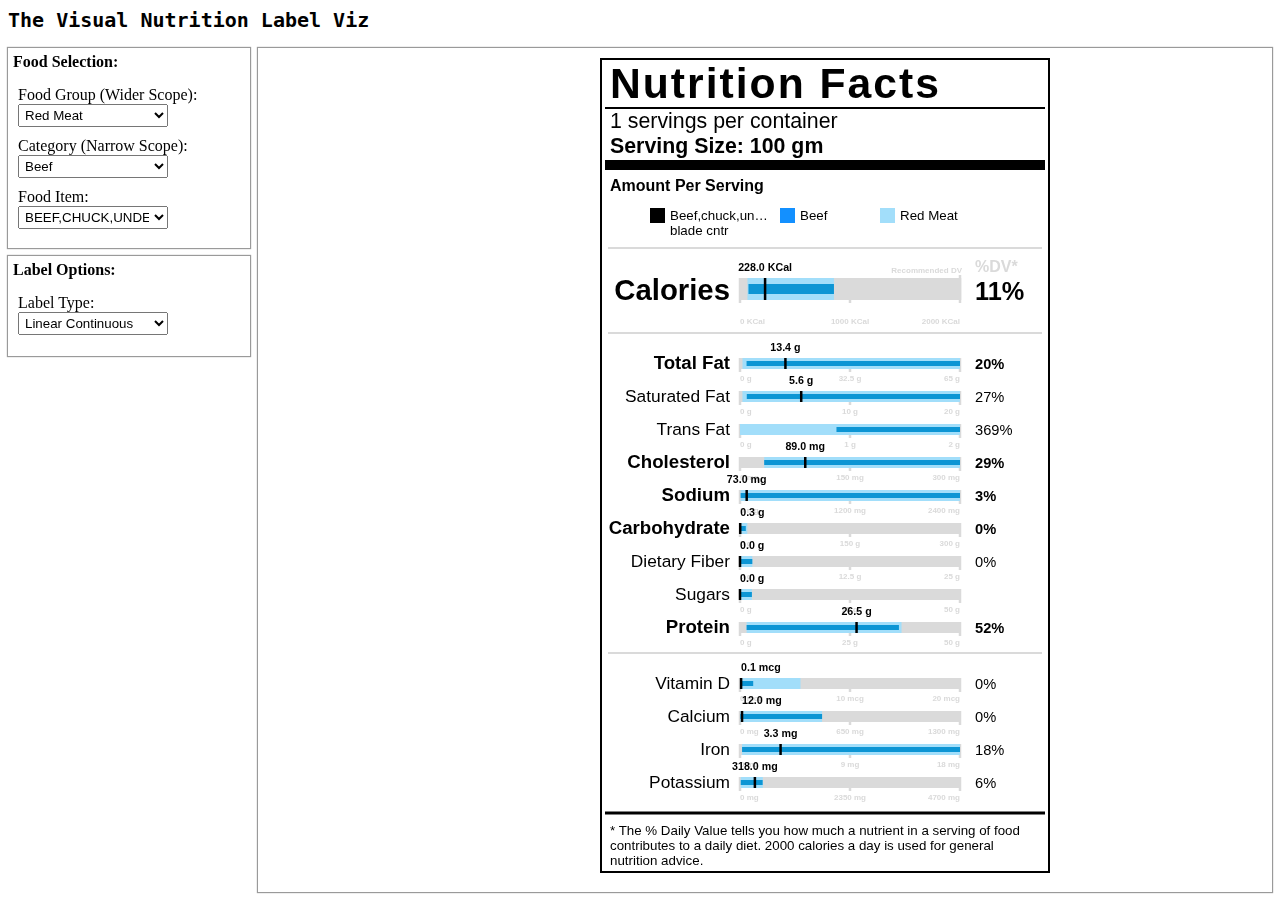
<file: VisualFoodLabel/index.html>
<!DOCTYPE html>
<html>
  <head>
    <meta charset="utf-8">
    <title>Food Label Viz</title>
    <link rel="stylesheet" type="text/css" href="mainStyles.css">
    <link rel="stylesheet" type="text/css" href="vizlabel.css">
  </head>

  <body>
    <div id="app"></div>
    <script src="client.min.js"></script>
  </body>
</html>
</file>
<file: VisualFoodLabel/mainStyles.css>
h1 {
  margin: 7px 10px 7px 10px;
  font-family: monospace;
}
body {
  background-color: #FFFFFF;
}
.titlediv {
  width: 100%;
  padding: 1px;
  position: absolute;
  display: block;
  font-size: 20px;
  font-weight: 800;
  font-family: monospace;
}

.controlPanel {
  display: inline-block;
  overflow: auto;
  position: fixed;
  height: 100%;
  background-color: #ffffff;
  box-shadow: 0px 0px 1px 1px #9a9a9a;
}

.contentLabel {
  display: inline-block;
  margin: 5px 5px 5px 5px;
  color: #000000;
  font-size: 12pt;
}

.contentDiv {
  position: fixed;
  display: inline-block;
  background-color: #ffffff;
  overflow: auto;
  box-shadow: 0px 0px 1px 1px #9a9a9a;
}

.vizDiv {
  display: block;
  margin: auto auto auto auto;
}

.vizSelect {
  border-collapse: collapse;
  padding: 2px;
  width:150px;
  margin-right: 20px
}
</file>
<file: VisualFoodLabel/vizlabel.css>
.labelTitle {
  font-family: Helvetica;
	font-size: 32pt;
	font-style: normal;
	font-weight: bold;
	line-height: 21px;
  letter-spacing: 2px;
}

.labelS {
  font-family: Helvetica;
	font-size: 16pt;
	font-style: normal;
	line-height: 181px;
}

.labelSS {
  font-family: Helvetica;
	font-size: 16pt;
  font-weight: bold;
	font-style: normal;
	line-height: 21px;
}

.labelAmt {
  font-family: Helvetica;
	font-size: 12pt;
  font-weight: bold;
	font-style: normal;
	line-height: 21px;
}

.labelCal {
  font-family: Helvetica;
	font-size: 30pt;
  font-weight: bold;
	font-style: normal;
	line-height: 21px;
}

.labelCalVal {
  font-family: Helvetica;
	font-size: 44pt;
  font-weight: bold;
	font-style: normal;
	line-height: 21px;
  text-anchor: end;
}

.labelDV {
  font-family: Helvetica;
	font-size: 12pt;
  font-weight: bold;
	font-style: normal;
	line-height: 21px;
  text-anchor: end;
}

.labelNutrientSub {
  font-family: Helvetica;
	font-size: 13pt;
	font-style: italic;
}

.labelNutrientVal {
  font-family: Helvetica;
  font-size: 8pt;
  font-weight: bold;
  font-style: normal;
}

.labelNutrient {
  font-family: Helvetica;
	font-size: 13pt;
	font-style: normal;
}

.labelNutrientPctValBold {
  font-family: Helvetica;
	font-size: 11pt;
  font-weight: bold;
	font-style: normal;
}

.labelNutrientPctVal{
  font-family: Helvetica;
	font-size: 11pt;
	font-style: normal;
}

.labelNutrientPctValCal {
  font-family: Helvetica;
	font-size: 19pt;
  font-weight: bold;
	font-style: normal;
}

.labelNutrientB {
  font-family: Helvetica;
	font-size: 14pt;
  font-weight: bold;
	font-style: normal;
}

.labelNutrientBCal {
  font-family: Helvetica;
	font-size: 22pt;
  font-weight: bold;
	font-style: normal;
}

.labelNutrientDVB {
  font-family: Helvetica;
	font-size: 14pt;
  font-weight: bold;
	font-style: normal;
  text-anchor: end;
}

.labelNutrientDV {
  font-family: Helvetica;
	font-size: 14pt;
	font-style: normal;
	line-height: 21px;
  text-anchor: end;
}

.labelDiscl {
  font-family: Helvetica;
	font-size: 10pt;
	font-style: normal;

  overflow: hidden;
  text-overflow: ellipsis;
}

.labelMarkText{
  font-size: 6pt;
  font-family:Helvetica;
  font-weight:bold;
  fill:#dadada;
}
</file>
